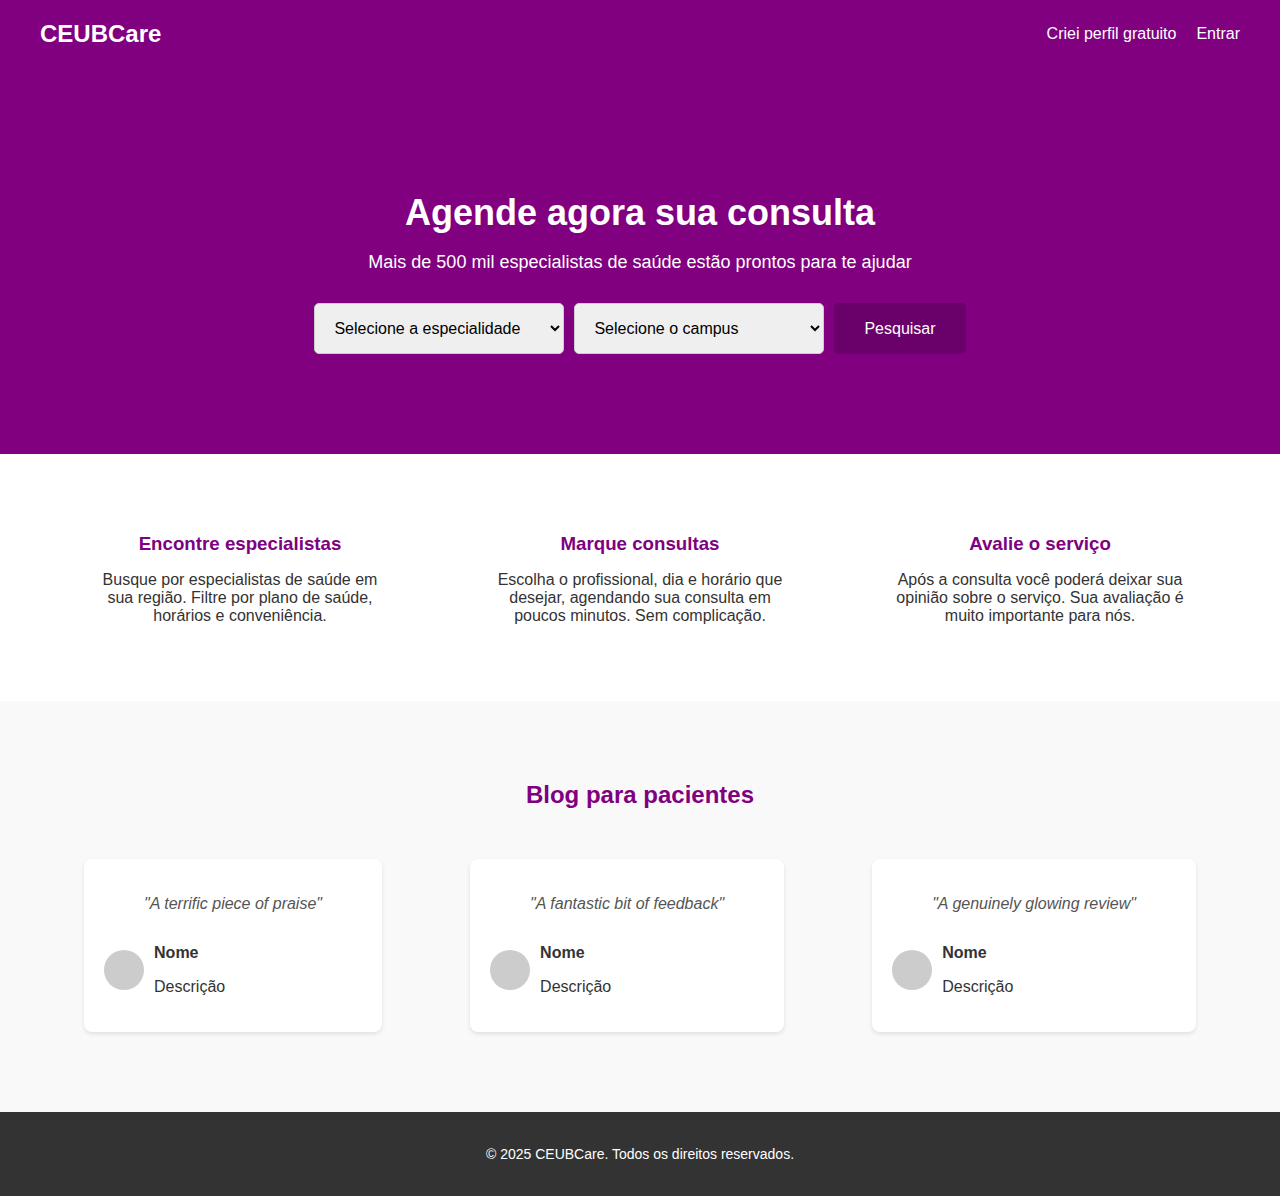
<file: index.html>
<!DOCTYPE html>
<html lang="pt-BR">
<head>
    <meta charset="UTF-8" />
    <meta name="viewport" content="width=device-width, initial-scale=1" />
    <title>CEUBCare</title>
    <link rel="stylesheet" href="style.css" />
</head>
<body>
    <header>
        <div class="container header-content">
            <div class="logo">CEUBCare</div>
            <nav>
                <ul>
                    <li><a href="criar-perfil.html">Criei perfil gratuito</a></li>
                    <li><a href="login.html">Entrar</a></li>
                </ul>
            </nav>
        </div>
    </header>

    <section class="hero">
        <div class="container hero-content">
            <h1>Agende agora sua consulta</h1>
            <p>Mais de 500 mil especialistas de saúde estão prontos para te ajudar</p>
            <div class="search-bar">
                <select id="especialidade">
                    <option value="" disabled selected>Selecione a especialidade</option>
                    <option value="clinico-geral">Clínico Geral</option>
                    <option value="dermatologia-animal">Dermatologia Animal</option>
                    <option value="cardiologia-veterinaria">Cardiologia Veterinária</option>
                    <option value="ortopedia-animal">Ortopedia Animal</option>
                    <option value="oftalmologia-veterinaria">Oftalmologia Veterinária</option>
                    <option value="odontologia-animal">Odontologia Animal</option>
                    <option value="endocrinologia-animal">Endocrinologia Animal</option>
                    <option value="neurologia-veterinaria">Neurologia Veterinária</option>
                    <option value="outra">Outra</option>
                </select>

                <select id="campus">
                    <option value="" disabled selected>Selecione o campus</option>
                    <option value="asa-norte">Asa Norte</option>
                    <option value="taguatinga">Taguatinga</option>
                </select>

                <button onclick="redirecionarAgendamento()">Pesquisar</button>
            </div>
        </div>
    </section>

    <section class="features">
        <div class="container features-content">
            <div class="feature-item">
                <h3>Encontre especialistas</h3>
                <p>Busque por especialistas de saúde em sua região. Filtre por plano de saúde, horários e conveniência.</p>
            </div>
            <div class="feature-item">
                <h3>Marque consultas</h3>
                <p>Escolha o profissional, dia e horário que desejar, agendando sua consulta em poucos minutos. Sem complicação.</p>
            </div>
            <div class="feature-item">
                <h3>Avalie o serviço</h3>
                <p>Após a consulta você poderá deixar sua opinião sobre o serviço. Sua avaliação é muito importante para nós.</p>
            </div>
        </div>
    </section>

    <section class="blog">
        <div class="container blog-content">
            <h2>Blog para pacientes</h2>
            <div class="blog-posts">
                <div class="blog-post">
                    <blockquote>"A terrific piece of praise"</blockquote>
                    <div class="author">
                        <div class="author-image"></div>
                        <div class="author-info">
                            <p class="name">Nome</p>
                            <p class="description">Descrição</p>
                        </div>
                    </div>
                </div>
                <div class="blog-post">
                    <blockquote>"A fantastic bit of feedback"</blockquote>
                    <div class="author">
                        <div class="author-image"></div>
                        <div class="author-info">
                            <p class="name">Nome</p>
                            <p class="description">Descrição</p>
                        </div>
                    </div>
                </div>
                <div class="blog-post">
                    <blockquote>"A genuinely glowing review"</blockquote>
                    <div class="author">
                        <div class="author-image"></div>
                        <div class="author-info">
                            <p class="name">Nome</p>
                            <p class="description">Descrição</p>
                        </div>
                    </div>
                </div>
            </div>
        </div>
    </section>

    <footer>
        <div class="container footer-content">
            <p>&copy; 2025 CEUBCare. Todos os direitos reservados.</p>
        </div>
    </footer>

    <script>
        function redirecionarAgendamento() {
            const especialidadeSelecionada = document.getElementById('especialidade').value;
            const campusSelecionado = document.getElementById('campus').value;

            if (!especialidadeSelecionada) {
                alert('Por favor, selecione a especialidade');
                return;
            }

            localStorage.setItem('especialidadeTemp', especialidadeSelecionada);
            localStorage.setItem('campusTemp', campusSelecionado || '');

            localStorage.setItem('agendamentoPendente', 'true');

            window.location.href = 'login.html';
        }
    </script>
</body>
</html>
</file>
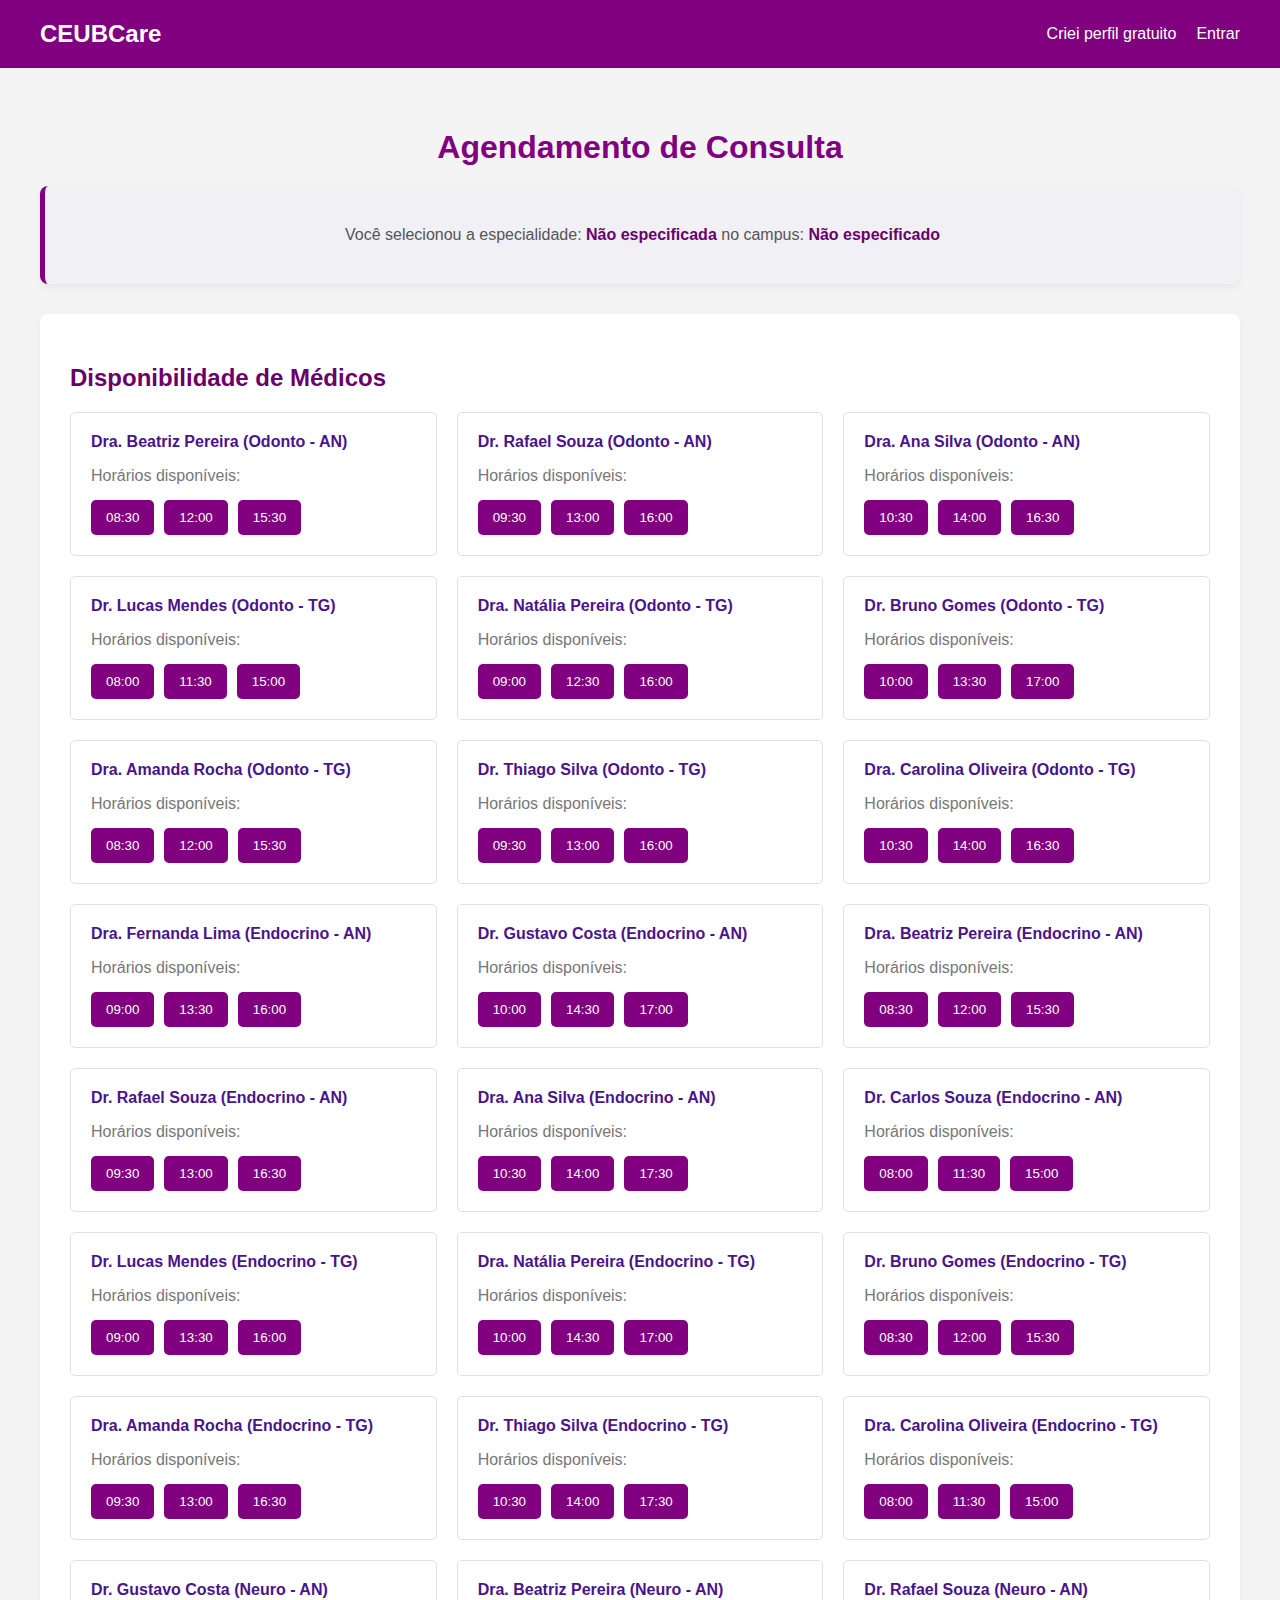
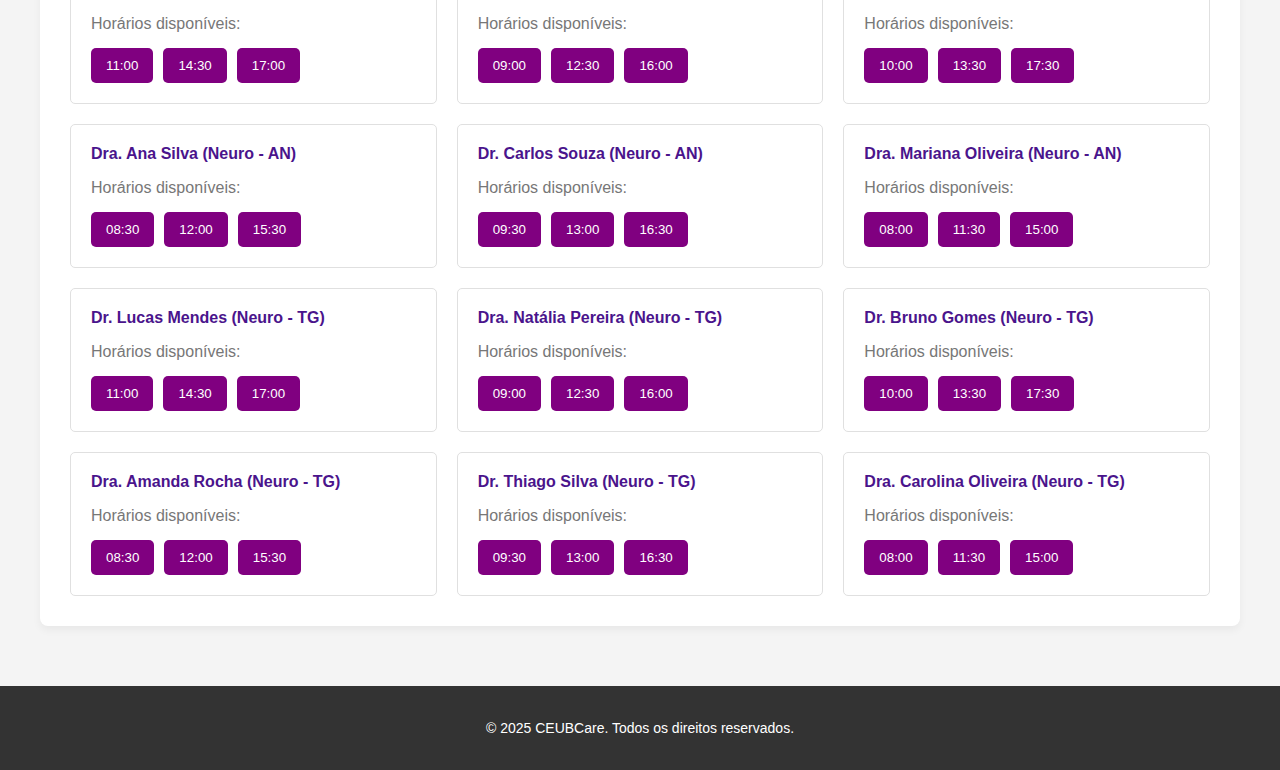
<file: agendamento.html>
<!DOCTYPE html>
<html lang="pt-BR">
<head>
    <meta charset="UTF-8">
    <meta name="viewport" content="width=device-width, initial-scale=1.0">
    <title>Agendamento - CEUBCare</title>
    <link rel="stylesheet" href="style.css">
    <link rel="stylesheet" href="agendamento.css">
</head>
<body>
    <header>
        <div class="container header-content">
            <div class="logo">CEUBCare</div>
            <nav>
                <ul>
                    <li><a href="#">Criei perfil gratuito</a></li>
                    <li><a href="#">Entrar</a></li>
                </ul>
            </nav>
        </div>
    </header>

    <main class="container scheduling-page">
        <section class="scheduling-header">
            <h1>Agendamento de Consulta</h1>
            <div class="selected-info card">
                <p>Você selecionou a especialidade: <span class="highlight" id="especialidade-selecionada"></span> no campus: <span class="highlight" id="campus-selecionado"></span></p>
            </div>
        </section>

        <section id="disponibilidade-medicos" class="card">
            <h2>Disponibilidade de Médicos</h2>
            <div id="lista-medicos">
                <p class="loading-message">Carregando médicos disponíveis...</p>
            </div>
            <div id="mensagem-nenhum-medico" style="display: none;">
                <p class="warning-message">Nenhum médico encontrado para a especialidade e campus selecionados. Mostrando outras opções...</p>
            </div>
        </section>

        <section id="informacao-consulta-selecionada" class="card" style="display: none;">
            <h2>Consulta Selecionada</h2>
            <p><strong>Médico(a):</strong> <span id="medico-selecionado"></span></p>
            <p><strong>Horário:</strong> <span id="horario-selecionado-info"></span></p>
            <p><strong>Campus:</strong> <span id="campus-selecionado-info"></span></p>
        </section>

        <section id="formulario-agendamento" class="card" style="display: none;">
            <h2>Informações para Agendamento</h2>
            <form id="form-agendamento">
                <div class="form-group">
                    <label for="nome-animal">Nome do Animal:</label>
                    <input type="text" id="nome-animal" name="nome-animal" required>
                </div>
                <div class="form-group">
                    <label for="nome-tutor">Nome do Tutor:</label>
                    <input type="text" id="nome-tutor" name="nome-tutor" required>
                </div>
                <div class="form-group">
                    <label for="email-tutor">Email do Tutor:</label>
                    <input type="email" id="email-tutor" name="email-tutor" required>
                </div>
                <div class="form-group">
                    <label for="horario-consulta">Horário da Consulta:</label>
                    <input type="text" id="horario-consulta" name="horario-consulta" readonly>
                </div>
                <div class="button-group">
                    <button type="button" class="primary-button" onclick="confirmarAgendamento()">Agendar Consulta</button>
                    <button type="button" class="secondary-button" onclick="voltarParaDisponibilidade()">Voltar</button>
                </div>
            </form>
        </section>

        <section id="mensagem-confirmacao" class="card confirmation-card" style="display: none;">
            <h2>Confirmação de Agendamento</h2>
            <p>Um código de verificação foi enviado para o seu e-mail. Por favor, insira o código abaixo para confirmar o agendamento.</p>
            <div class="verification-input">
                <input type="text" id="codigo-verificacao" placeholder="Código de Verificação">
                <button type="button" class="secondary-button" onclick="validarAgendamento()">Validar Código</button>
            </div>
            <p id="mensagem-validacao" class="validation-message"></p>
        </section>
    </main>

    <footer>
        <div class="container footer-content">
            <p>&copy; 2025 CEUBCare. Todos os direitos reservados.</p>
        </div>
    </footer>

    <script src="agendamento.js"></script>
</body>
</html>
</file>
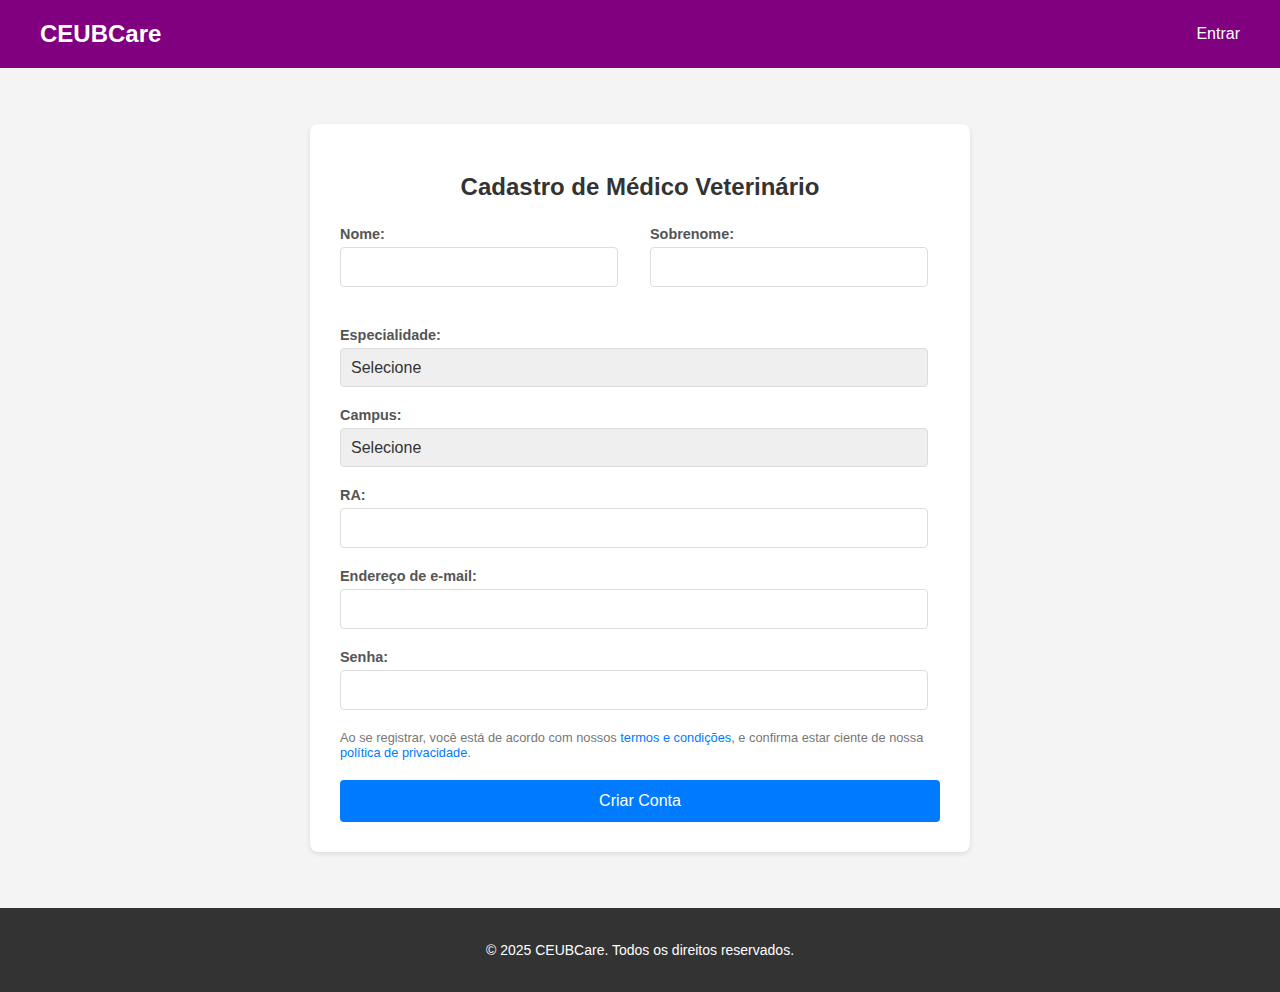
<file: cadastro-medico.html>
<!DOCTYPE html>
<html lang="pt-BR">
<head>
    <meta charset="UTF-8">
    <meta name="viewport" content="width=device-width, initial-scale=1.0">
    <title>Cadastro Médico - CEUBCare</title>
    <link rel="stylesheet" href="style.css">
    <link rel="stylesheet" href="cadastro.css">
</head>
<body>
    <header>
        <div class="container header-content">
            <div class="logo">CEUBCare</div>
            <nav>
                <ul>
                    <li><a href="login.html">Entrar</a></li>
                </ul>
            </nav>
        </div>
    </header>

    <main class="container registration-page">
        <section class="card">
            <h2>Cadastro de Médico Veterinário</h2>
            <form id="cadastro-medico-form" class="cadastro-form">
                <div class="form-row">
                    <div class="form-group">
                        <label for="nome">Nome:</label>
                        <input type="text" id="nome" name="nome" required>
                    </div>
                    <div class="form-group">
                        <label for="sobrenome">Sobrenome:</label>
                        <input type="text" id="sobrenome" name="sobrenome" required>
                    </div>
                </div>
                <div class="form-group">
                    <label for="especialidade">Especialidade:</label>
                    <select id="especialidade" name="especialidade" required>
                        <option value="" disabled selected>Selecione</option>
                        <option value="clinico-geral">Clínico Geral</option>
                        <option value="dermatologia-animal">Dermatologia Animal</option>
                        <option value="cardiologia-veterinaria">Cardiologia Veterinária</option>
                        <option value="ortopedia-animal">Ortopedia Animal</option>
                        <option value="oftalmologia-veterinaria">Oftalmologia Veterinária</option>
                        <option value="odontologia-animal">Odontologia Animal</option>
                        <option value="endocrinologia-animal">Endocrinologia Animal</option>
                        <option value="neurologia-veterinaria">Neurologia Veterinária</option>
                        <option value="outra">Outra</option>
                    </select>
                </div>
                <div class="form-group">
                    <label for="campus">Campus:</label>
                    <select id="campus" name="campus" required>
                        <option value="" disabled selected>Selecione</option>
                        <option value="asa-norte">Asa Norte</option>
                        <option value="taguatinga">Taguatinga</option>
                    </select>
                </div>
                <div class="form-group">
                    <label for="ra">RA:</label>
                    <input type="text" id="ra" name="ra" required>
                </div>
                <div class="form-group">
                    <label for="email">Endereço de e-mail:</label>
                    <input type="email" id="email" name="email" required>
                </div>
                <div class="form-group">
                    <label for="senha">Senha:</label>
                    <input type="password" id="senha" name="senha" required>
                </div>
                <p class="terms">Ao se registrar, você está de acordo com nossos <a href="#">termos e condições</a>, e confirma estar ciente de nossa <a href="#">política de privacidade</a>.</p>
                <button type="submit" class="primary-button">Criar Conta</button>
            </form>
        </section>
    </main>

    <footer>
        <div class="container footer-content">
            <p>&copy; 2025 CEUBCare. Todos os direitos reservados.</p>
        </div>
    </footer>
    <script src="cadastro-medico.js"></script>
</body>
</html>
</file>
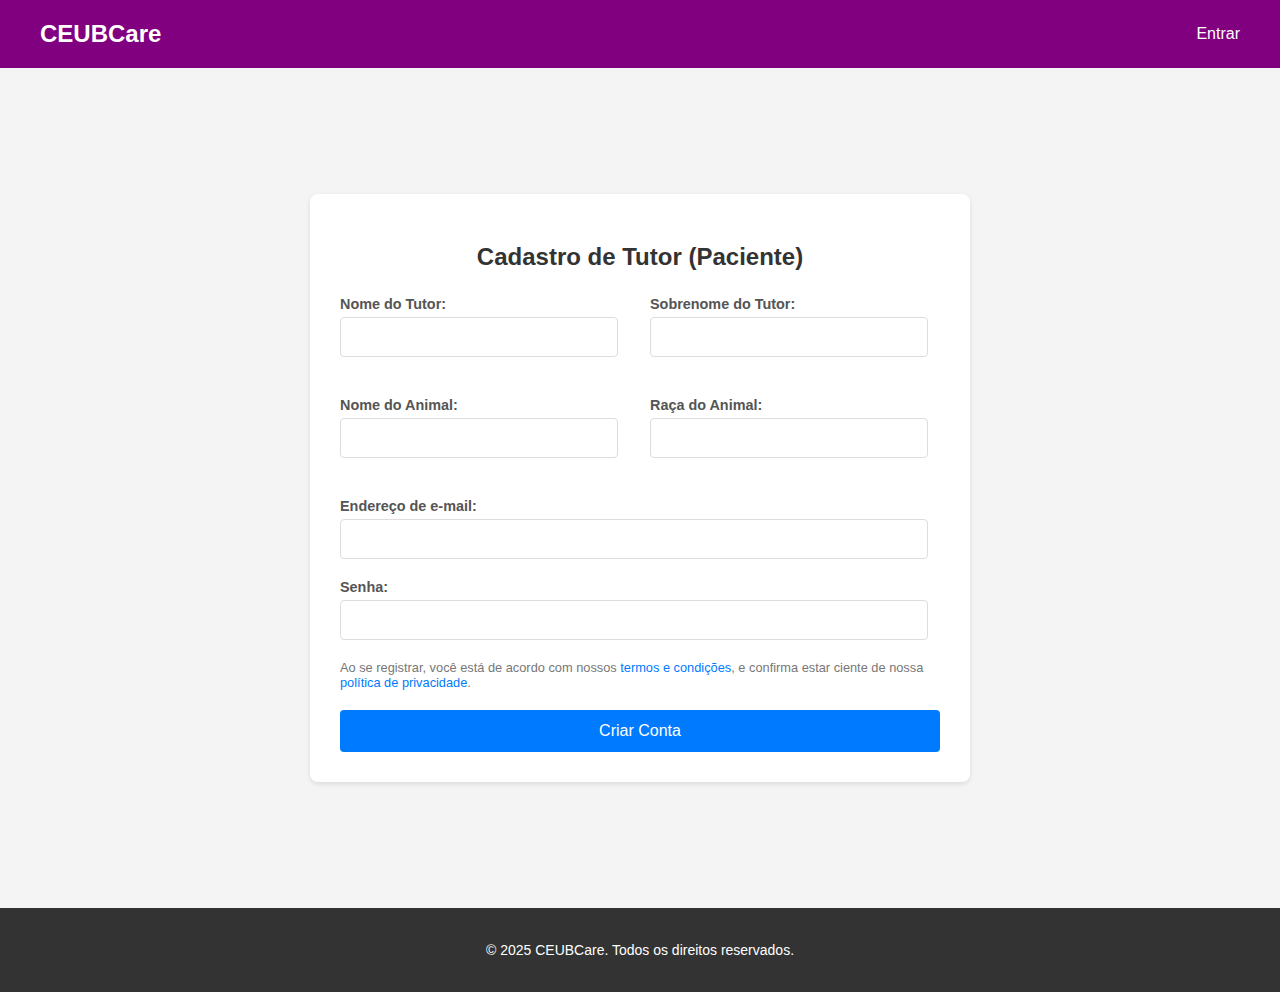
<file: cadastro-paciente.html>
<!DOCTYPE html>
<html lang="pt-BR">
<head>
    <meta charset="UTF-8" />
    <meta name="viewport" content="width=device-width, initial-scale=1.0" />
    <title>Cadastro Paciente - CEUBCare</title>
    <link rel="stylesheet" href="style.css" />
    <link rel="stylesheet" href="cadastro.css" />
</head>
<body>
    <header>
        <div class="container header-content">
            <div class="logo">CEUBCare</div>
            <nav>
                <ul>
                    <li><a href="login.html">Entrar</a></li>
                </ul>
            </nav>
        </div>
    </header>

    <main class="container registration-page">
        <section class="card">
            <h2>Cadastro de Tutor (Paciente)</h2>
            <form id="cadastro-paciente-form" class="cadastro-form">
                <div class="form-row">
                    <div class="form-group">
                        <label for="nome">Nome do Tutor:</label>
                        <input type="text" id="nome" name="nome" required />
                    </div>
                    <div class="form-group">
                        <label for="sobrenome">Sobrenome do Tutor:</label>
                        <input type="text" id="sobrenome" name="sobrenome" required />
                    </div>
                </div>

                <div class="form-row">
                    <div class="form-group">
                        <label for="nome-animal">Nome do Animal:</label>
                        <input type="text" id="nome-animal" name="nome-animal" required />
                    </div>
                    <div class="form-group">
                        <label for="raca-animal">Raça do Animal:</label>
                        <input type="text" id="raca-animal" name="raca-animal" required />
                    </div>
                </div>

                <div class="form-group">
                    <label for="email">Endereço de e-mail:</label>
                    <input type="email" id="email" name="email" required />
                </div>
                <div class="form-group">
                    <label for="senha">Senha:</label>
                    <input type="password" id="senha" name="senha" required />
                </div>
                <p class="terms">
                    Ao se registrar, você está de acordo com nossos
                    <a href="#">termos e condições</a>, e confirma estar ciente de nossa
                    <a href="#">política de privacidade</a>.
                </p>
                <button type="submit" class="primary-button">Criar Conta</button>
            </form>
        </section>
    </main>

    <footer>
        <div class="container footer-content">
            <p>&copy; 2025 CEUBCare. Todos os direitos reservados.</p>
        </div>
    </footer>
    <script src="cadastro-paciente.js"></script>
</body>
</html>
</file>
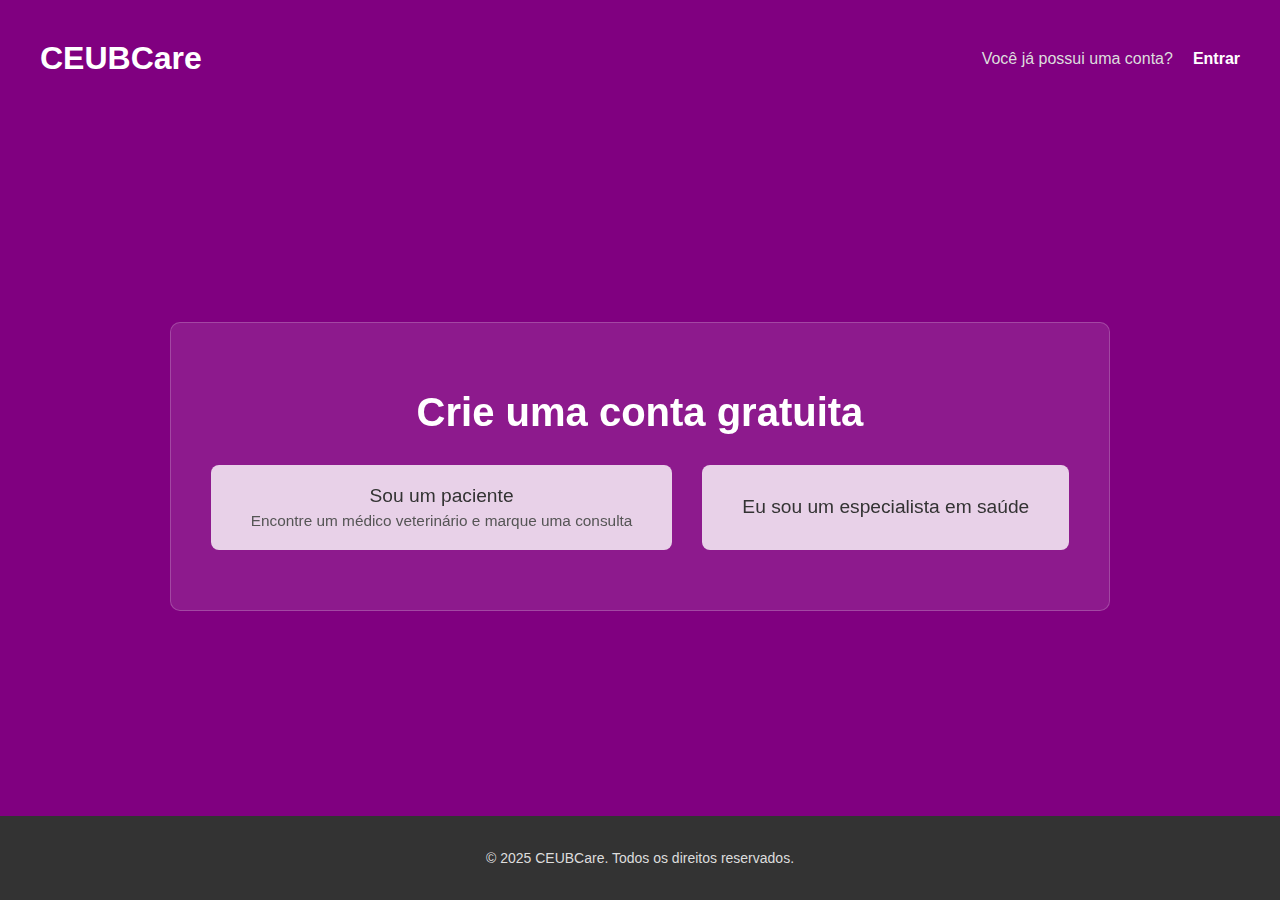
<file: criar-perfil.html>
<!DOCTYPE html>
<html lang="pt-BR">
<head>
    <meta charset="UTF-8">
    <meta name="viewport" content="width=device-width, initial-scale=1.0">
    <title>Criar Perfil - CEUBCare</title>
    <link rel="stylesheet" href="style.css">
    <link rel="stylesheet" href="criar-perfil.css">
</head>
<body>
    <header>
        <div class="container header-content">
            <div class="logo">CEUBCare</div>
            <nav>
                <ul>
                    <li><span>Você já possui uma conta?</span></li>
                    <li><a href="login.html">Entrar</a></li>
                </ul>
            </nav>
        </div>
    </header>

    <main class="container create-profile-page">
        <section class="card">
            <h1>Crie uma conta gratuita</h1>
            <div class="options">
                <button class="profile-button paciente-button" onclick="window.location.href='cadastro-paciente.html'">
                    Sou um paciente
                    <span class="sub-text">Encontre um médico veterinário e marque uma consulta</span>
                </button>
                <button class="profile-button especialista-button" onclick="window.location.href='cadastro-medico.html'">
                    Eu sou um especialista em saúde
                </button>
            </div>
        </section>
    </main>

    <footer>
        <div class="container footer-content">
            <p>&copy; 2025 CEUBCare. Todos os direitos reservados.</p>
        </div>
    </footer>
</body>
</html>
</file>
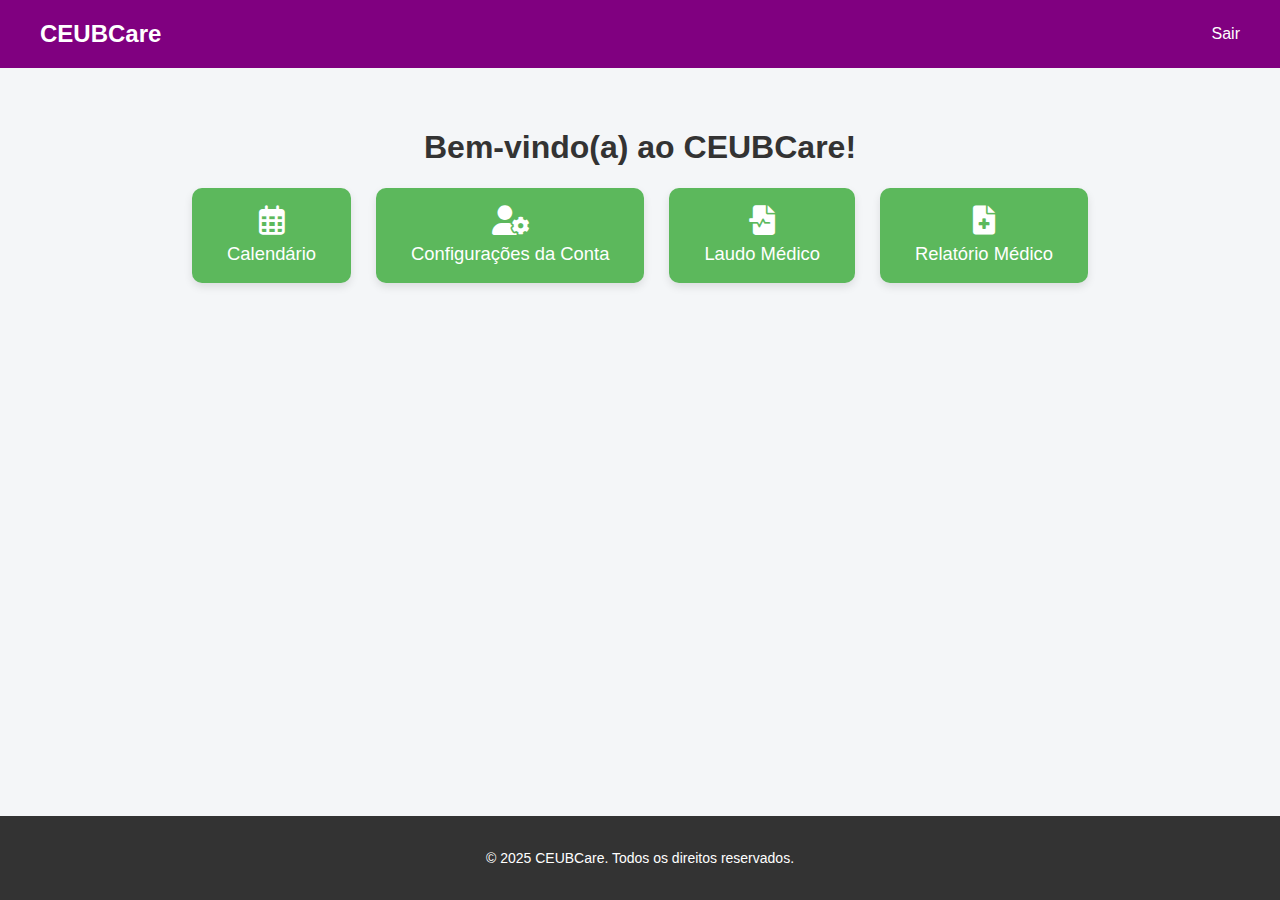
<file: dashboad.html>
<!DOCTYPE html>
<html lang="pt-BR">
<head>
    <meta charset="UTF-8">
    <meta name="viewport" content="width=device-width, initial-scale=1.0">
    <title>Bem-vindo(a) ao CEUBCare</title>
    <link rel="stylesheet" href="style.css">
    <link rel="stylesheet" href="dashboard.css">
    <link rel="stylesheet" href="calendar.css"> <link rel="stylesheet" href="https://cdnjs.cloudflare.com/ajax/libs/font-awesome/6.0.0-beta3/css/all.min.css"> </head>
<body>
    <header>
        <div class="container header-content">
            <div class="logo">CEUBCare</div>
            <nav>
                <ul>
                    <li><a href="logout.html">Sair</a></li> </ul>
            </nav>
        </div>
    </header>

    <main class="container dashboard-page">
        <section class="welcome-section">
            <h1>Bem-vindo(a) ao CEUBCare!</h1>
            <div class="dashboard-buttons">
                <button class="dashboard-button" id="calendar-button">
                    <i class="far fa-calendar-alt"></i>
                    Calendário
                </button>
                <button class="dashboard-button" id="account-settings-button">
                    <i class="fas fa-user-cog"></i>
                    Configurações da Conta
                </button>
                <button class="dashboard-button" id="medical-records-button">
                    <i class="fas fa-file-medical-alt"></i>
                    Laudo Médico
                </button>
                <button class="dashboard-button" id="medical-report-button">
                    <i class="fas fa-file-medical"></i>
                    Relatório Médico
                </button>
            </div>
        </section>

        <section class="calendar-section" id="calendar-section" style="display: none;">
            <h2>Seu Calendário</h2>
            <div id="calendar-container">
                </div>
            <div id="appointments-list">
                <h3>Suas Consultas Marcadas:</h3>
                <ul id="appointments">
                    </ul>
            </div>
        </section>

        <section class="account-settings-section" id="account-settings-section" style="display: none;">
            <h2>Configurações da Conta</h2>
            <div class="account-info">
                <p><strong>Nome:</strong> <span id="account-name"></span></p>
                <p><strong>Sobrenome:</strong> <span id="account-lastname"></span></p>
                <p><strong>Cadastrado em:</strong> <span id="account-created-at"></span></p>
                <p><strong>E-mail:</strong> <span id="account-email"></span></p>
            </div>
            <button class="delete-account-button">Deletar Conta</button>
        </section>

        <section class="medical-records-section" id="medical-records-section" style="display: none;">
            <h2>Laudo Médico e Quadro Clínico</h2>
            <p>Esta seção estará disponível apenas no software do médico.</p>
            </section>

        <section class="medical-report-section" id="medical-report-section" style="display: none;">
            <h2>Relatório Médico</h2>
            <form id="medical-report-form">
                <div class="form-group">
                    <label for="patient-name">Nome do Paciente:</label>
                    <input type="text" id="patient-name" name="patient-name" required>
                </div>
                <div class="form-group">
                    <label for="report-date">Data do Relatório:</label>
                    <input type="date" id="report-date" name="report-date" required>
                </div>
                <div class="form-group">
                    <label for="diagnosis">Diagnóstico:</label>
                    <textarea id="diagnosis" name="diagnosis" rows="5" required></textarea>
                </div>
                <div class="form-group">
                    <label for="treatment">Tratamento:</label>
                    <textarea id="treatment" name="treatment" rows="5"></textarea>
                </div>
                <button type="submit" class="primary-button">Salvar Relatório</button>
            </form>
            <div id="saved-reports">
                <h3>Relatórios Salvos:</h3>
                <ul id="reports-list">
                    </ul>
            </div>
        </section>
    </main>

    <footer>
        <div class="container footer-content">
            <p>&copy; 2025 CEUBCare. Todos os direitos reservados.</p>
        </div>
    </footer>

    <script src="dashboard.js"></script>
    <script src="calendar.js"></script> </body>
</html>
</file>
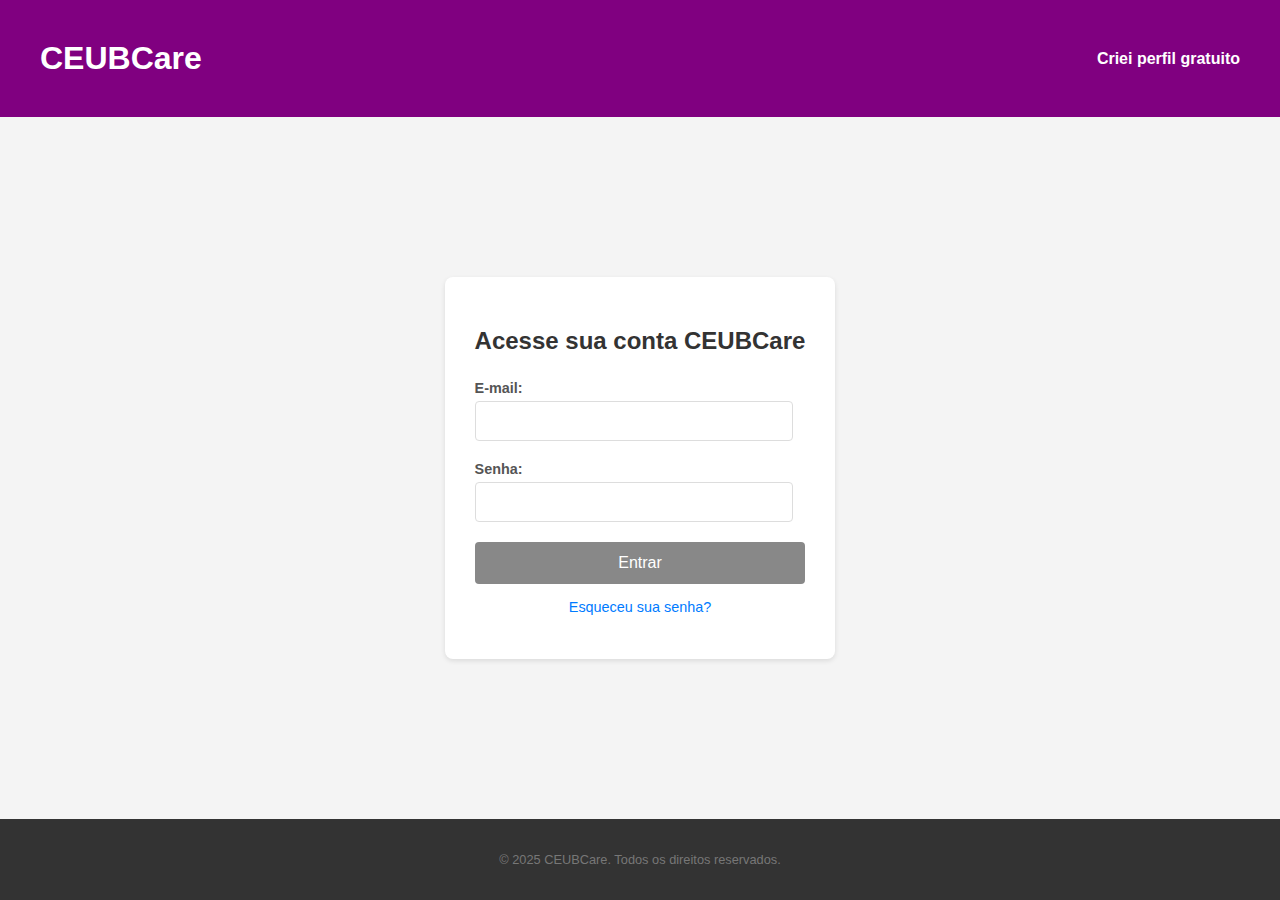
<file: login.html>
<!DOCTYPE html>
<html lang="pt-BR">
<head>
    <meta charset="UTF-8" />
    <meta name="viewport" content="width=device-width, initial-scale=1" />
    <title>Login - CEUBCare</title>
    <link rel="stylesheet" href="style.css" />
    <link rel="stylesheet" href="login.css" />
</head>
<body>
    <header>
        <div class="container header-content">
            <div class="logo">CEUBCare</div>
            <nav>
                <ul>
                    <li><a href="criar-perfil.html">Criei perfil gratuito</a></li>
                </ul>
            </nav>
        </div>
    </header>

    <main class="container login-page">
        <section class="card">
            <h2>Acesse sua conta CEUBCare</h2>
            <form id="login-form" class="login-form">
                <div class="form-group">
                    <label for="email">E-mail:</label>
                    <input type="email" id="email" name="email" required />
                </div>
                <div class="form-group">
                    <label for="senha">Senha:</label>
                    <input type="password" id="senha" name="senha" required />
                </div>
                <button type="submit" class="login-button">Entrar</button>
                <p class="forgot-password"><a href="#">Esqueceu sua senha?</a></p>
            </form>
        </section>
    </main>

    <footer>
        <div class="container footer-content">
            <p>&copy; 2025 CEUBCare. Todos os direitos reservados.</p>
        </div>
    </footer>

    <script>
        document.addEventListener("DOMContentLoaded", function () {
            const form = document.getElementById("login-form");

            form.addEventListener("submit", function (e) {
                e.preventDefault();

                const email = document.getElementById("email").value;
                const senha = document.getElementById("senha").value;

                if (email && senha) {
                    // Simula login bem sucedido
                    localStorage.setItem("usuarioLogado", "true");

                    // Verifica se tem agendamento pendente
                    const agendamentoPendente = localStorage.getItem("agendamentoPendente");

                    if (agendamentoPendente === "true") {
                        const especialidade = localStorage.getItem("especialidadeTemp");
                        const campus = localStorage.getItem("campusTemp");

                        // Remove dados temporários
                        localStorage.removeItem("agendamentoPendente");
                        localStorage.removeItem("especialidadeTemp");
                        localStorage.removeItem("campusTemp");

                        // Redireciona para agendamento com parâmetros
                        window.location.href = `agendamento.html?especialidade=${especialidade}&campus=${campus}`;
                    } else {
                        // Caso entre direto no login, redireciona ao index
                        window.location.href = "index.html";
                    }
                } else {
                    alert("E-mail e senha são obrigatórios.");
                }
            });
        });
    </script>
</body>
</html>
</file>
<file: style.css>
body {
    font-family: sans-serif;
    margin: 0;
    padding: 0;
    background-color: #f4f4f4;
    color: #333;
}

.container {
    max-width: 1200px;
    margin: 0 auto;
    padding: 0 20px;
}

header {
    background-color: #800080; /* Roxo */
    color: #fff;
    padding: 20px 0;
}

.header-content {
    display: flex;
    justify-content: space-between;
    align-items: center;
}

.logo {
    font-size: 24px;
    font-weight: bold;
}

nav ul {
    list-style: none;
    padding: 0;
    margin: 0;
    display: flex;
}

nav li {
    margin-left: 20px;
}

nav a {
    color: #fff;
    text-decoration: none;
}

.hero {
    background-color: #800080; /* Roxo */
    color: #fff;
    padding: 100px 0;
    text-align: center;
}

.hero-content h1 {
    font-size: 36px;
    margin-bottom: 10px;
}

.hero-content p {
    font-size: 18px;
    margin-bottom: 30px;
}

.search-bar {
    display: flex;
    justify-content: center;
    gap: 10px;
}

.search-bar input[type="text"] {
    padding: 15px;
    border: none;
    border-radius: 5px;
    font-size: 16px;
}

.search-bar button {
    background-color: #6a006a; /* Roxo mais escuro */
    color: #fff;
    border: none;
    border-radius: 5px;
    padding: 15px 30px;
    font-size: 16px;
    cursor: pointer;
}

.features {
    padding: 60px 0;
    background-color: #fff;
}

.features-content {
    display: flex;
    justify-content: space-around;
    text-align: center;
}

.feature-item {
    max-width: 300px;
}

.feature-item h3 {
    color: #800080; /* Roxo */
    margin-bottom: 10px;
}

.blog {
    padding: 60px 0;
    background-color: #f9f9f9;
    text-align: center;
}

.blog-content h2 {
    color: #800080; /* Roxo */
    margin-bottom: 30px;
}

.blog-posts {
    display: flex;
    justify-content: space-around;
    flex-wrap: wrap;
}

.blog-post {
    background-color: #fff;
    border-radius: 8px;
    box-shadow: 0 2px 4px rgba(0, 0, 0, 0.1);
    padding: 20px;
    margin: 20px;
    max-width: 300px;
    text-align: left;
}

.blog-post blockquote {
    font-style: italic;
    color: #555;
    margin-bottom: 15px;
}

.author {
    display: flex;
    align-items: center;
}

.author-image {
    width: 40px;
    height: 40px;
    background-color: #ccc;
    border-radius: 50%;
    margin-right: 10px;
}

.author-info .name {
    font-weight: bold;
    margin-bottom: 5px;
}

footer {
    background-color: #333;
    color: #fff;
    text-align: center;
    padding: 20px 0;
    font-size: 14px;
}
/* ... outros estilos ... */

.search-bar select {
    padding: 15px;
    border: 1px solid #ccc;
    border-radius: 5px;
    font-size: 16px;
    width: 250px; /* Ajuste a largura conforme necessário */
}

.search-bar button {
    background-color: #6a006a; /* Roxo mais escuro */
    color: #fff;
    border: none;
    border-radius: 5px;
    padding: 15px 30px;
    font-size: 16px;
    cursor: pointer;
}

/* ... outros estilos ... */
</file>
<file: agendamento.css>
/* Estilos gerais para a página de agendamento */
.scheduling-page {
    padding: 40px 0;
}

.scheduling-header {
    text-align: center;
    margin-bottom: 30px;
}

.scheduling-header h1 {
    color: #800080;
    margin-bottom: 20px;
}

.card {
    background-color: #fff;
    padding: 30px;
    border-radius: 8px;
    box-shadow: 0 4px 8px rgba(0, 0, 0, 0.05);
    margin-bottom: 20px;
}

.selected-info {
    background-color: #f0f0f5;
    border-left: 5px solid #800080;
}

.selected-info p {
    color: #555;
    margin: 10px 0;
}

.highlight {
    font-weight: bold;
    color: #6a006a;
}

/* Estilos para a seção de disponibilidade de médicos */
#disponibilidade-medicos h2 {
    color: #6a006a;
    margin-bottom: 20px;
}

#lista-medicos {
    display: grid;
    grid-template-columns: repeat(auto-fit, minmax(300px, 1fr));
    gap: 20px;
}

.medico-disponivel {
    border: 1px solid #e0e0e0;
    padding: 20px;
    border-radius: 5px;
    text-align: left;
}

.medico-disponivel h4 {
    color: #4a148c;
    margin-top: 0;
    margin-bottom: 15px;
}

.medico-disponivel p {
    color: #777;
    margin-bottom: 10px;
}

.horarios-disponiveis {
    display: flex;
    flex-wrap: wrap;
    gap: 10px;
    margin-top: 15px;
}

.horarios-disponiveis button {
    background-color: #800080;
    color: #fff;
    border: none;
    border-radius: 5px;
    padding: 10px 15px;
    cursor: pointer;
    transition: background-color 0.3s ease;
}

.horarios-disponiveis button:hover {
    background-color: #6a006a;
}

.loading-message, .warning-message {
    color: #777;
    font-style: italic;
    text-align: center;
    padding: 15px;
}

.warning-message {
    color: #d32f2f;
    background-color: #ffebee;
    border: 1px solid #ef9a9a;
    border-radius: 5px;
}

/* Estilos para o formulário de agendamento */
#formulario-agendamento h2 {
    color: #6a006a;
    margin-bottom: 20px;
}

.form-group {
    margin-bottom: 20px;
}

.form-group label {
    display: block;
    margin-bottom: 8px;
    color: #333;
    font-weight: bold;
}

.form-group input[type="text"],
.form-group input[type="email"],
.form-group select {
    width: calc(100% - 20px);
    padding: 12px;
    border: 1px solid #ccc;
    border-radius: 5px;
    font-size: 16px;
}

.primary-button {
    background-color: #4a148c;
    color: #fff;
    border: none;
    border-radius: 5px;
    padding: 15px 30px;
    font-size: 18px;
    cursor: pointer;
    transition: background-color 0.3s ease;
}

.primary-button:hover {
    background-color: #311b92;
}

/* Estilos para a seção de confirmação */
.confirmation-card {
    text-align: center;
}

.confirmation-card h2 {
    color: #43a047;
    margin-bottom: 20px;
}

.verification-input {
    display: flex;
    justify-content: center;
    gap: 10px;
    margin-bottom: 20px;
}

.verification-input input[type="text"] {
    padding: 12px;
    border: 1px solid #ccc;
    border-radius: 5px;
    font-size: 16px;
    width: 200px;
    text-align: center;
}

.secondary-button {
    background-color: #00897b;
    color: #fff;
    border: none;
    border-radius: 5px;
    padding: 12px 20px;
    font-size: 16px;
    cursor: pointer;
    transition: background-color 0.3s ease;
}

.secondary-button:hover {
    background-color: #00695c;
}

.validation-message {
    margin-top: 15px;
    font-weight: bold;
    color: #43a047;
}

/* ... outros estilos ... */

#informacao-consulta-selecionada h2 {
    color: #2e7d32; /* Tom de verde para destacar */
    margin-bottom: 15px;
}

#informacao-consulta-selecionada p {
    color: #333;
    margin-bottom: 10px;
}

#informacao-consulta-selecionada strong {
    font-weight: bold;
}

.button-group {
    display: flex;
    gap: 15px;
    margin-top: 25px;
}

.button-group .secondary-button {
    background-color: #bdbdbd;
}

.button-group .secondary-button:hover {
    background-color: #9e9e9e;
}
</file>
<file: cadastro.css>
/* Estilos gerais para a página de cadastro */
.registration-page {
    display: flex;
    justify-content: center;
    align-items: center;
    min-height: calc(100vh - 100px); /* Ajusta a altura para ocupar a tela */
    padding: 20px;
    background-color: #f4f4f4; /* Cor de fundo suave */
}

.registration-page .card {
    background-color: #fff;
    padding: 30px;
    border-radius: 8px;
    box-shadow: 0 2px 5px rgba(0, 0, 0, 0.1);
    width: 100%;
    max-width: 600px; /* Ajuste a largura máxima conforme necessário */
}

.registration-page h2 {
    text-align: center;
    color: #333;
    margin-bottom: 25px;
}

.cadastro-form .form-row {
    display: flex;
    gap: 20px; /* Espaçamento entre os campos na mesma linha */
    margin-bottom: 20px;
}

.cadastro-form .form-group {
    flex: 1; /* Faz os campos ocuparem o espaço disponível na linha */
    margin-bottom: 20px;
}

.cadastro-form .form-group label {
    display: block;
    margin-bottom: 5px;
    color: #555;
    font-weight: bold;
    font-size: 0.9em;
}

.cadastro-form .form-group input[type="text"],
.cadastro-form .form-group input[type="email"],
.cadastro-form .form-group input[type="password"],
.cadastro-form .form-group select {
    width: calc(100% - 12px); /* Ajuste para o padding */
    padding: 10px;
    border: 1px solid #ddd;
    border-radius: 4px;
    font-size: 1em;
    color: #333;
    box-sizing: border-box; /* Garante que padding e border não aumentem a largura total */
}

.cadastro-form .form-group select {
    appearance: none; /* Remove a aparência padrão do select */
    background-image: url('data:image/svg+xml;utf8,<svg fill="#333" viewBox="0 0 24 24" xmlns="http://www.w3.org/2000/svg"><path d="M7 10l5 5 5-5z"/></svg>');
    background-repeat: no-repeat;
    background-position: right 10px center;
    background-size: 1.2em;
    cursor: pointer;
}

.cadastro-form .form-group input[type="text"]:focus,
.cadastro-form .form-group input[type="email"]:focus,
.cadastro-form .form-group input[type="password"]:focus,
.cadastro-form .form-group select:focus {
    outline: none;
    border-color: #007bff;
    box-shadow: 0 0 5px rgba(0, 123, 255, 0.3);
}

.cadastro-form .terms {
    color: #777;
    font-size: 0.8em;
    margin-bottom: 20px;
}

.cadastro-form .terms a {
    color: #007bff;
    text-decoration: none;
}

.cadastro-form .terms a:hover {
    text-decoration: underline;
}

.cadastro-form .primary-button {
    background-color: #007bff;
    color: white;
    padding: 12px 20px;
    border: none;
    border-radius: 4px;
    font-size: 1em;
    cursor: pointer;
    width: 100%;
    transition: background-color 0.3s ease;
}

.cadastro-form .primary-button:hover {
    background-color: #0056b3;
}
</file>
<file: criar-perfil.css>
body {
    background-color: #800080; /* Cor roxa de fundo */
    color: #fff; /* Cor do texto principal */
    font-family: sans-serif; /* Fonte padrão */
    display: flex;
    flex-direction: column;
    min-height: 100vh;
    margin: 0;
}

.header-content {
    display: flex;
    justify-content: space-between;
    align-items: center;
    padding: 20px;
}

.logo {
    font-size: 2em;
    font-weight: bold;
}

nav ul {
    list-style: none;
    padding: 0;
    margin: 0;
    display: flex;
    align-items: center;
}

nav li {
    margin-left: 20px;
}

nav li:first-child {
    margin-left: 0;
    color: #ddd;
}

nav a {
    color: #fff;
    text-decoration: none;
    font-weight: bold;
}

.create-profile-page {
    flex-grow: 1;
    display: flex;
    justify-content: center;
    align-items: center;
    padding: 20px;
}

.card {
    background-color: rgba(255, 255, 255, 0.1); /* Fundo branco semi-transparente */
    padding: 40px;
    border-radius: 10px;
    text-align: center;
    backdrop-filter: blur(10px); /* Efeito de blur no fundo */
    border: 1px solid rgba(255, 255, 255, 0.2); /* Borda sutil */
}

h1 {
    font-size: 2.5em;
    margin-bottom: 30px;
}

.options {
    display: flex;
    gap: 30px;
    justify-content: center;
    margin-bottom: 20px;
}

.profile-button {
    background-color: rgba(255, 255, 255, 0.8); /* Botões brancos */
    color: #333; /* Texto preto nos botões */
    border: none;
    padding: 20px 40px;
    border-radius: 8px;
    font-size: 1.2em;
    cursor: pointer;
    transition: background-color 0.3s ease;
    text-align: center;
}

.profile-button:hover {
    background-color: #fff; /* Branco sólido ao passar o mouse */
}

.paciente-button {
    display: flex;
    flex-direction: column;
    align-items: center;
}

.sub-text {
    font-size: 0.8em;
    color: #555;
    margin-top: 5px;
}

footer {
    text-align: center;
    padding: 20px;
    color: #ddd;
}
</file>
<file: dashboard.css>
body {
    display: flex;
    flex-direction: column;
    min-height: 100vh; /* Garante que o body ocupe pelo menos a altura da tela */
    margin: 0; /* Remove a margem padrão do body */
    background-color: #f4f6f8; /* Um fundo cinza claro suave */
    color: #333; /* Cor de texto padrão mais escura */
    font-family: 'Segoe UI', Tahoma, Geneva, Verdana, sans-serif; /* Uma fonte moderna e legível */
}

.dashboard-page {
    padding: 40px; /* Aumentei o padding para dar mais espaço */
    flex-grow: 1; /* Permite que a página principal cresça e empurre o footer para baixo */
}

.welcome-section {
    text-align: center;
    margin-bottom: 40px; /* Mais espaço abaixo da seção de boas-vindas */
}

.dashboard-buttons {
    display: flex;
    gap: 25px; /* Aumentei o gap entre os botões */
    justify-content: center;
    flex-wrap: wrap;
}

.dashboard-button {
    background-color: #5cb85c; /* Verde mais vibrante */
    color: white;
    border: none;
    padding: 18px 35px; /* Aumentei um pouco o padding dos botões */
    border-radius: 10px; /* Bordas mais arredondadas */
    font-size: 1.15em; /* Texto um pouco maior */
    cursor: pointer;
    transition: background-color 0.3s ease-in-out, transform 0.2s ease-in-out; /* Transições mais suaves */
    display: flex;
    flex-direction: column;
    align-items: center;
    gap: 8px; /* Mais espaço entre ícone e texto */
    box-shadow: 0 4px 8px rgba(0, 0, 0, 0.1); /* Adiciona uma leve sombra */
}

.dashboard-button i {
    font-size: 1.6em; /* Ícones um pouco maiores */
    color: #fff; /* Garante que o ícone seja branco */
}

.dashboard-button:hover {
    background-color: #4cae4c; /* Verde um pouco mais escuro no hover */
    transform: translateY(-2px); /* Pequeno efeito de elevação ao passar o mouse */
}

.calendar-section,
.account-settings-section,
.medical-records-section,
.medical-report-section {
    margin-top: 40px; /* Mais espaço entre as seções */
    padding: 30px; /* Aumentei o padding interno */
    border: 1px solid #e0e0e0; /* Borda mais clara */
    border-radius: 10px; /* Bordas mais arredondadas */
    background-color: #fff; /* Fundo branco para as seções */
    box-shadow: 0 2px 5px rgba(0, 0, 0, 0.05); /* Leve sombra nas seções */
}

.calendar-container {
    /* Estilos para o calendário (adicione seus estilos aqui) */
}

#appointments-list ul {
    list-style: none;
    padding: 0;
}

#appointments-list li {
    padding: 12px 0; /* Mais padding vertical */
    border-bottom: 1px solid #f0f0f0; /* Borda mais clara */
}

#appointments-list li:last-child {
    border-bottom: none;
}

.account-info p {
    margin-bottom: 15px; /* Mais espaço entre os parágrafos */
    color: #555; /* Texto um pouco mais claro */
}

.delete-account-button {
    background-color: #d9534f; /* Vermelho mais vivo */
    color: white;
    border: none;
    padding: 12px 25px; /* Aumentei o padding */
    border-radius: 6px; /* Bordas um pouco mais arredondadas */
    cursor: pointer;
    transition: background-color 0.3s ease-in-out;
}

.delete-account-button:hover {
    background-color: #c9302c; /* Vermelho mais escuro no hover */
}

#medical-report-form .form-group {
    margin-bottom: 20px; /* Mais espaço entre os grupos de formulário */
}

#medical-report-form label {
    display: block;
    margin-bottom: 8px; /* Mais espaço abaixo da label */
    font-weight: bold;
    color: #333; /* Texto da label mais escuro */
}

#medical-report-form input[type="text"],
#medical-report-form input[type="date"],
#medical-report-form textarea {
    width: calc(100% - 16px); /* Ajustei o cálculo da largura */
    padding: 10px; /* Mais padding interno */
    border: 1px solid #ccc; /* Borda um pouco mais escura */
    border-radius: 6px; /* Bordas mais arredondadas */
    box-sizing: border-box;
    font-size: 1em;
    color: #555; /* Cor do texto de entrada */
}

#saved-reports ul {
    list-style: none;
    padding: 0;
}

#saved-reports li {
    padding: 12px 0; /* Mais padding vertical */
    border-bottom: 1px solid #f0f0f0; /* Borda mais clara */
}

#saved-reports li:last-child {
    border-bottom: none;
}

/* Footer para fixar o texto no final da página */
.footer {
    background-color: #f8f9fa; /* Um fundo bem claro para o footer */
    color: #777; /* Texto do footer mais claro */
    text-align: center;
    padding: 15px;
    font-size: 0.9em;
    border-top: 1px solid #eee; /* Uma linha sutil acima do footer */
}
</file>
<file: calendar.css>
#calendar-container {
    display: grid;
    grid-template-columns: repeat(7, 1fr);
    gap: 5px;
    margin-bottom: 20px;
    border: 1px solid #ccc;
    border-radius: 5px;
    padding: 10px;
}

.calendar-header {
    display: flex;
    justify-content: space-between;
    align-items: center;
    margin-bottom: 10px;
    font-weight: bold;
    padding: 5px;
    background-color: #f0f0f0;
    border-radius: 3px;
}

.calendar-header button {
    background: none;
    border: none;
    cursor: pointer;
    font-size: 1em;
    padding: 5px 10px;
}

.days-of-week {
    display: grid;
    grid-template-columns: repeat(7, 1fr);
    gap: 5px;
    margin-bottom: 5px;
    font-weight: bold;
    color: #555;
}

.days-of-week span {
    text-align: center;
    padding: 5px;
}

.calendar-day {
    padding: 10px;
    border: 1px solid #eee;
    text-align: center;
    cursor: pointer;
    border-radius: 3px;
    transition: background-color 0.2s ease;
}

.calendar-day:hover {
    background-color: #f9f9f9;
}

.calendar-day.has-appointment {
    background-color: #007bff;
    color: white;
    font-weight: bold;
}

.calendar-day.has-appointment:hover {
    background-color: #0056b3;
}

#appointments-list h3 {
    margin-top: 20px;
}

#appointments-list ul {
    list-style: none;
    padding: 0;
}

#appointments-list li {
    padding: 8px 0;
    border-bottom: 1px solid #eee;
    display: flex;
    justify-content: space-between;
    align-items: center;
}

#appointments-list li:last-child {
    border-bottom: none;
}

.cancel-button {
    background-color: #dc3545;
    color: white;
    border: none;
    padding: 5px 10px;
    border-radius: 3px;
    cursor: pointer;
    font-size: 0.9em;
    transition: background-color 0.2s ease;
}

.cancel-button:hover {
    background-color: #c82333;
}
</file>
<file: login.css>
body {
    font-family: sans-serif;
    background-color: #f4f4f4;
    display: flex;
    flex-direction: column;
    min-height: 100vh;
    margin: 0;
}

.header-content {
    padding: 20px;
    background-color: #800080; /* Cor roxa do cabeçalho */
    color: #fff;
    display: flex;
    justify-content: space-between;
    align-items: center;
}

.logo {
    font-size: 2em;
    font-weight: bold;
}

nav ul {
    list-style: none;
    padding: 0;
    margin: 0;
}

nav li {
    margin-left: 20px;
}

nav a {
    color: #fff;
    text-decoration: none;
    font-weight: bold;
}

.login-page {
    flex-grow: 1;
    display: flex;
    justify-content: center;
    align-items: center;
    padding: 20px;
}

.card {
    background-color: #fff;
    padding: 30px;
    border-radius: 8px;
    box-shadow: 0 2px 5px rgba(0, 0, 0, 0.1);
    width: 100%;
    max-width: 400px; /* Largura máxima do card de login */
}

h2 {
    text-align: center;
    color: #333;
    margin-bottom: 25px;
}

.login-form .form-group {
    margin-bottom: 20px;
}

.login-form .form-group label {
    display: block;
    margin-bottom: 5px;
    color: #555;
    font-weight: bold;
    font-size: 0.9em;
}

.login-form .form-group input[type="email"],
.login-form .form-group input[type="password"] {
    width: calc(100% - 12px);
    padding: 10px;
    border: 1px solid #ddd;
    border-radius: 4px;
    font-size: 1em;
    color: #333;
    box-sizing: border-box;
}

.login-form .login-button {
    background-color: #888; /* Cor cinza do botão Entrar */
    color: white;
    padding: 12px 20px;
    border: none;
    border-radius: 4px;
    font-size: 1em;
    cursor: pointer;
    width: 100%;
    transition: background-color 0.3s ease;
}

.login-form .login-button:hover {
    background-color: #555; /* Tom de cinza mais escuro no hover */
}

.forgot-password {
    text-align: center;
    margin-top: 15px;
    font-size: 0.9em;
}

.forgot-password a {
    color: #007bff;
    text-decoration: none;
}

.forgot-password a:hover {
    text-decoration: underline;
}

footer {
    text-align: center;
    padding: 20px;
    color: #777;
    font-size: 0.8em;
}
</file>
